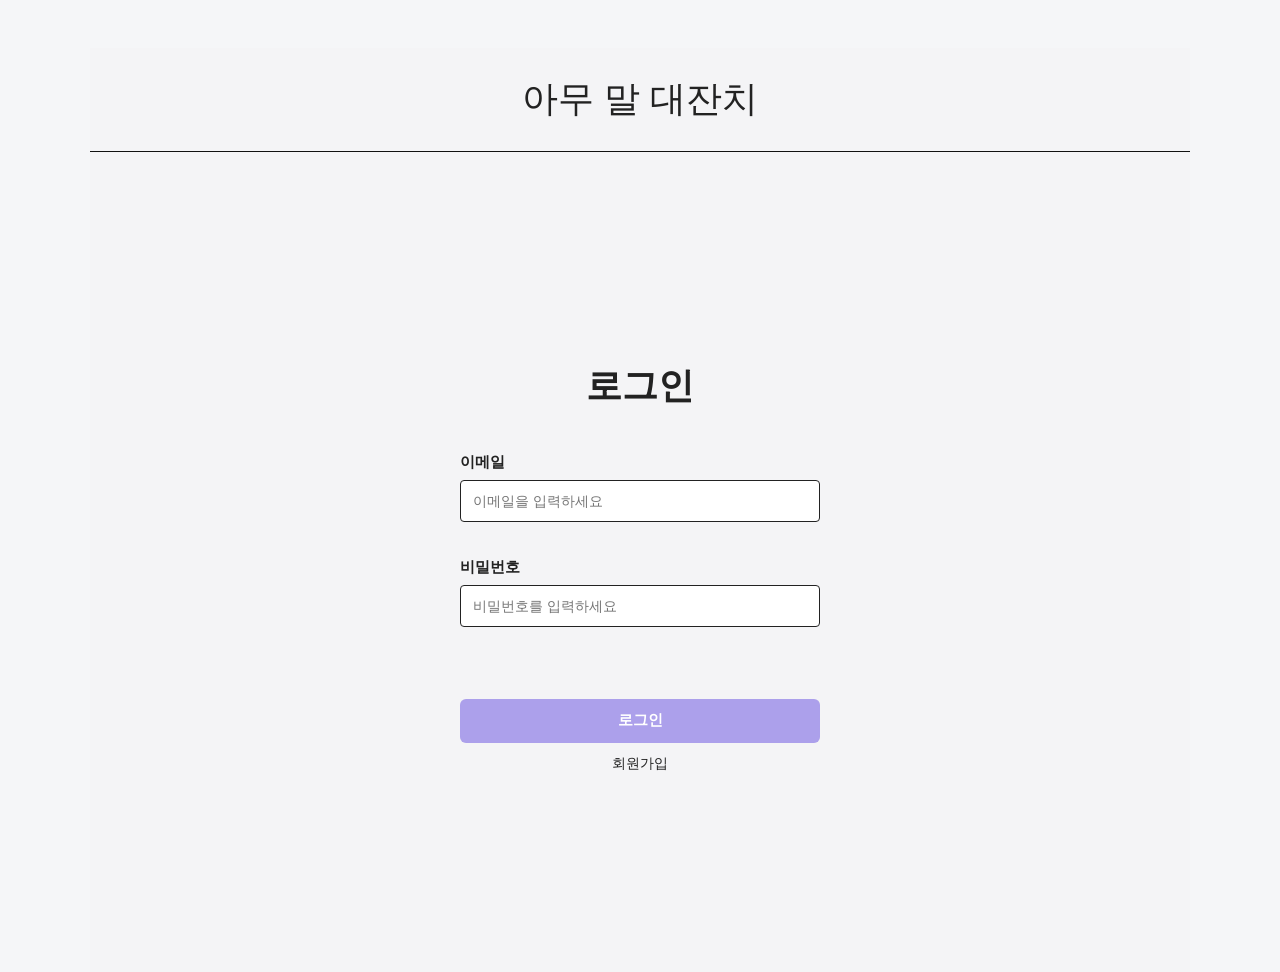
<file: index.html>
<!DOCTYPE html>
<html lang="ko">
<head>
  <meta charset="UTF-8" />
  <meta name="viewport" content="width=device-width, initial-scale=1.0" />
  <title>게시판</title>
  <link rel="stylesheet" href="./style.css" />
</head>
<body>
  <div data-include="./html/header.html"></div>

  <main class="container">
    <p id="global-message" class="message"></p>

    <div data-include="./html/auth.html"></div>
    <div data-include="./html/profile.html"></div>
    <div data-include="./html/posts.html"></div>
  </main>

  <script src="./js/include-html.js"></script>
  <script>
    includeHtml();
  </script>
  <script src="./js/state.js"></script>
  <!-- JS에서 사용하기 위해 HTML 요소를 변수로 잡습니다. -->
  <script src="./js/dom.js"></script>
  <script src="./js/common.js"></script>
  <script src="./js/auth.js"></script>
  <script src="./js/posts.js"></script>
  <script src="./js/comments.js"></script>
  <script src="./js/drafts.js"></script>
  <script src="./js/events.js"></script>
</body>
</html>
</file>
<file: style.css>
@import "./css/base.css";
@import "./css/layout.css";
@import "./css/auth.css";
@import "./css/profile.css";
@import "./css/posts.css";
@import "./css/comments.css";
@import "./css/responsive.css";
@import "./css/utilities.css";
</file>
